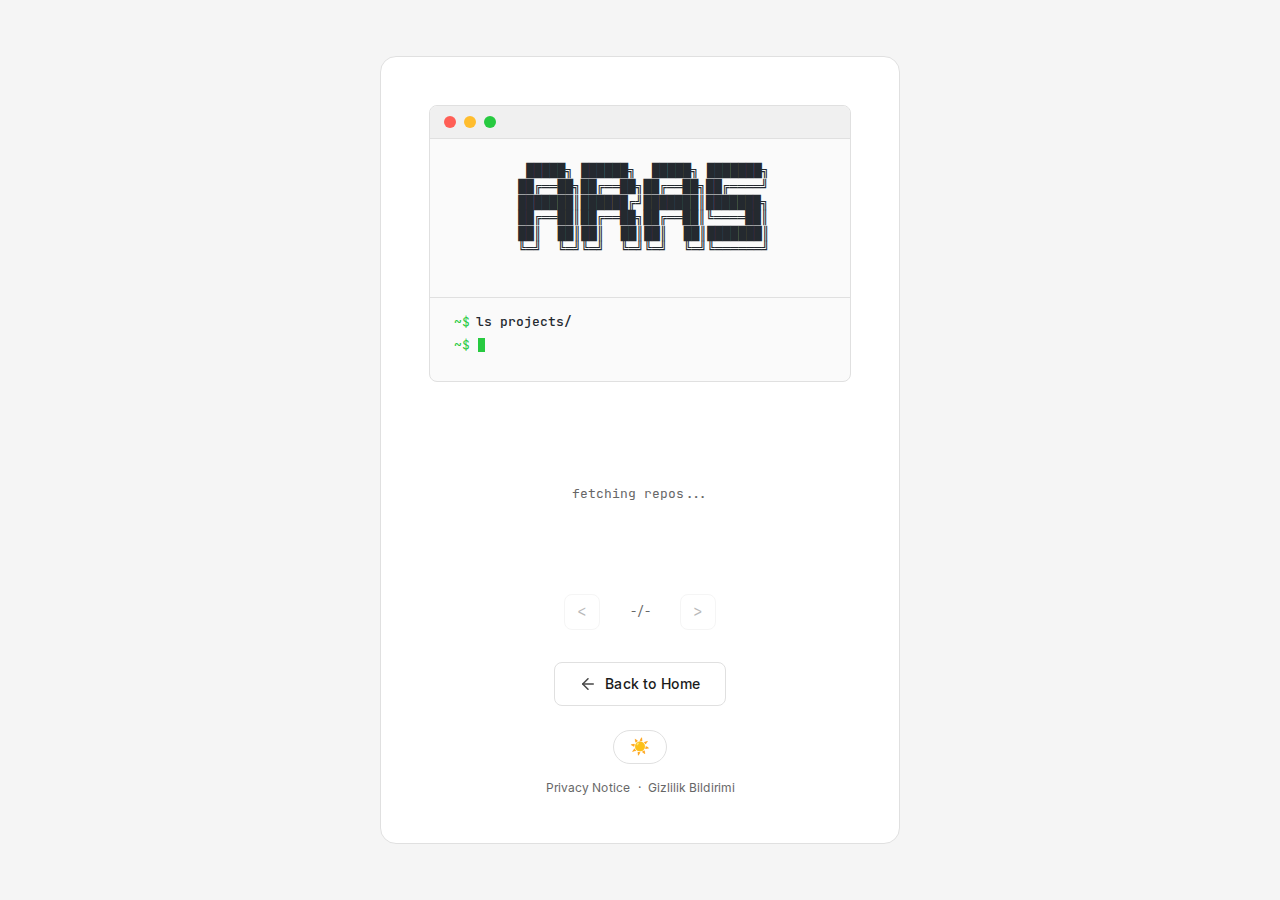
<file: projects.html>
<!DOCTYPE html>
<!--suppress CssUnusedSymbol -->
<html lang="en" data-theme="dark">
<head>
    <meta charset="UTF-8" />
    <meta name="viewport" content="width=device-width, initial-scale=1.0" />

    <!-- Primary Meta Tags -->
    <title>ARAS Workspace — Projects</title>
    <meta name="title" content="ARAS Workspace — Projects" />
    <meta
            name="description"
            content="Open source projects by ARAS Workspace. Turkish engineering, universal code."
    />
    <meta name="author" content="Rıza Emre ARAS" />
    <meta name="robots" content="index, follow" />
    <link rel="canonical" href="https://www.aras.tc/projects" />

    <!-- Open Graph / Facebook -->
    <meta property="og:type" content="website" />
    <meta property="og:url" content="https://www.aras.tc/projects" />
    <meta property="og:title" content="ARAS Workspace — Projects" />
    <meta
            property="og:description"
            content="Open source projects by ARAS Workspace. Turkish engineering, universal code."
    />
    <meta property="og:image" content="https://www.aras.tc/assets/images/og-image.png" />
    <meta property="og:locale" content="en_US" />

    <!-- Twitter -->
    <meta name="twitter:card" content="summary_large_image" />
    <meta name="twitter:url" content="https://www.aras.tc/projects" />
    <meta name="twitter:title" content="ARAS Workspace — Projects" />
    <meta
            name="twitter:description"
            content="Open source projects by ARAS Workspace. Turkish engineering, universal code."
    />
    <meta name="twitter:image" content="https://www.aras.tc/assets/images/og-image.png" />

    <!-- Fonts (local, preloaded) -->
    <link rel="preload" href="assets/fonts/inter/inter-latin.woff2" as="font" type="font/woff2" crossorigin />
    <link rel="preload" href="assets/fonts/jetbrains-mono/jetbrains-mono-latin.woff2" as="font" type="font/woff2" crossorigin />

    <style>
        /* Inter - latin-ext */
        @font-face {
            font-family: 'Inter';
            font-style: normal;
            font-weight: 400 600;
            font-display: swap;
            src: url('assets/fonts/inter/inter-latin-ext.woff2') format('woff2');
            unicode-range: U+0100-02BA, U+02BD-02C5, U+02C7-02CC, U+02CE-02D7, U+02DD-02FF, U+0304, U+0308, U+0329, U+1D00-1DBF, U+1E00-1E9F, U+1EF2-1EFF, U+2020, U+20A0-20AB, U+20AD-20C0, U+2113, U+2C60-2C7F, U+A720-A7FF;
        }
        /* Inter - latin */
        @font-face {
            font-family: 'Inter';
            font-style: normal;
            font-weight: 400 600;
            font-display: swap;
            src: url('assets/fonts/inter/inter-latin.woff2') format('woff2');
            unicode-range: U+0000-00FF, U+0131, U+0152-0153, U+02BB-02BC, U+02C6, U+02DA, U+02DC, U+0304, U+0308, U+0329, U+2000-206F, U+20AC, U+2122, U+2191, U+2193, U+2212, U+2215, U+FEFF, U+FFFD;
        }
        /* JetBrains Mono - latin-ext */
        @font-face {
            font-family: 'JetBrains Mono';
            font-style: normal;
            font-weight: 400 500;
            font-display: swap;
            src: url('assets/fonts/jetbrains-mono/jetbrains-mono-latin-ext.woff2') format('woff2');
            unicode-range: U+0100-02BA, U+02BD-02C5, U+02C7-02CC, U+02CE-02D7, U+02DD-02FF, U+0304, U+0308, U+0329, U+1D00-1DBF, U+1E00-1E9F, U+1EF2-1EFF, U+2020, U+20A0-20AB, U+20AD-20C0, U+2113, U+2C60-2C7F, U+A720-A7FF;
        }
        /* JetBrains Mono - latin */
        @font-face {
            font-family: 'JetBrains Mono';
            font-style: normal;
            font-weight: 400 500;
            font-display: swap;
            src: url('assets/fonts/jetbrains-mono/jetbrains-mono-latin.woff2') format('woff2');
            unicode-range: U+0000-00FF, U+0131, U+0152-0153, U+02BB-02BC, U+02C6, U+02DA, U+02DC, U+0304, U+0308, U+0329, U+2000-206F, U+20AC, U+2122, U+2191, U+2193, U+2212, U+2215, U+FEFF, U+FFFD;
        }
        *,
        *::before,
        *::after {
            margin: 0;
            padding: 0;
            box-sizing: border-box;
        }

        :root {
            --font-sans: "Inter", -apple-system, BlinkMacSystemFont, "Segoe UI",
            Roboto, sans-serif;
            --font-mono: "JetBrains Mono", "SF Mono", "Fira Code", "Consolas",
            monospace;
            --font-emoji: "Apple Color Emoji", "Segoe UI Emoji",
            "Segoe UI Symbol", "Noto Color Emoji", sans-serif;
            --transition: 0.3s ease;
        }

        [data-theme="dark"] {
            --bg: #0a0a0a;
            --card: #111111;
            --card-header: #1a1a1a;
            --border: #222222;
            --text: #e5e5e5;
            --text-muted: #737373;
            --code-bg: #0d0d0d;
            --code-text: #c9d1d9;
        }

        [data-theme="light"] {
            --bg: #f5f5f5;
            --card: #ffffff;
            --card-header: #f0f0f0;
            --border: #e0e0e0;
            --text: #1a1a1a;
            --text-muted: #666666;
            --code-bg: #fafafa;
            --code-text: #24292f;
        }

        body {
            font-family: var(--font-sans), sans-serif;
            background: var(--bg);
            color: var(--text);
            min-height: 100vh;
            display: flex;
            align-items: center;
            justify-content: center;
            padding: 16px;
            transition:
                    background var(--transition),
                    color var(--transition);
        }

        .card {
            background: var(--card);
            border: 1px solid var(--border);
            border-radius: 16px;
            padding: clamp(24px, 6vw, 48px);
            width: 100%;
            max-width: 520px;
            text-align: center;
            transition:
                    background var(--transition),
                    border-color var(--transition);
        }

        .code-block {
            background: var(--code-bg);
            border: 1px solid var(--border);
            border-radius: 8px;
            overflow: hidden;
            margin-bottom: clamp(20px, 5vw, 32px);
            transition:
                    background var(--transition),
                    border-color var(--transition);
        }

        .code-header {
            background: var(--card-header);
            padding: 10px 14px;
            display: flex;
            align-items: center;
            gap: 8px;
            border-bottom: 1px solid var(--border);
            transition:
                    background var(--transition),
                    border-color var(--transition);
        }

        .dot {
            width: 12px;
            height: 12px;
            border-radius: 50%;
        }

        .dot.red {
            background: #ff5f56;
        }

        .dot.yellow {
            background: #ffbd2e;
        }

        .dot.green {
            background: #27ca40;
        }

        .code-content {
            padding: clamp(16px, 4vw, 24px);
            overflow-x: auto;
        }

        .code-content pre {
            font-family: var(--font-mono), monospace;
            font-size: clamp(7px, 2.2vw, 13px);
            line-height: 1.2;
            color: var(--code-text);
            margin: 0;
            text-align: left;
            display: inline-block;
            transition: color var(--transition);
        }

        .terminal-cmd {
            padding: 12px clamp(16px, 4vw, 24px) clamp(16px, 4vw, 24px);
            font-family: var(--font-mono), monospace;
            font-size: clamp(10px, 2.5vw, 13px);
            line-height: 1.8;
            text-align: left;
            border-top: 1px solid var(--border);
        }

        .terminal-cmd .line {
            display: flex;
            align-items: center;
            gap: 6px;
        }

        .terminal-cmd .prompt {
            color: #27ca40;
            user-select: none;
        }

        .terminal-cmd .cmd {
            color: var(--code-text);
            font-weight: 500;
        }

        .terminal-cmd .output {
            color: var(--text-muted);
            padding-left: 2px;
        }

        .ip-cursor {
            display: inline-block;
            width: 7px;
            height: 14px;
            background-color: #27ca40;
            animation: blink 1s step-end infinite;
            vertical-align: middle;
            margin-left: 2px;
        }

        @keyframes blink {
            50% { opacity: 0; }
        }

        /* --- Repo Slider --- */
        .repo-slider {
            margin-bottom: clamp(20px, 5vw, 32px);
        }

        .slider-nav {
            display: flex;
            align-items: center;
            justify-content: center;
            gap: 16px;
            margin-top: 20px;
        }

        .slider-btn {
            display: flex;
            align-items: center;
            justify-content: center;
            width: 36px;
            height: 36px;
            background: transparent;
            border: 1px solid var(--border);
            border-radius: 8px;
            color: var(--text);
            cursor: pointer;
            font-size: 16px;
            font-family: var(--font-mono), monospace;
            transition: all var(--transition);
            user-select: none;
            flex-shrink: 0;
        }

        .slider-btn:hover:not(:disabled) {
            background: var(--border);
        }

        .slider-btn:disabled {
            opacity: 0.3;
            cursor: not-allowed;
        }

        .slider-counter {
            font-family: var(--font-mono), monospace;
            font-size: 12px;
            color: var(--text-muted);
            min-width: 48px;
            text-align: center;
        }

        .repo-card {
            min-height: 160px;
            display: flex;
            flex-direction: column;
            align-items: center;
            justify-content: center;
            gap: 12px;
        }

        .repo-icon {
            width: 48px;
            height: 48px;
            display: flex;
            align-items: center;
            justify-content: center;
            background: var(--code-bg);
            border: 1px solid var(--border);
            border-radius: 12px;
            transition: all var(--transition);
        }

        .repo-icon svg {
            width: 24px;
            height: 24px;
            color: var(--text-muted);
            opacity: 0.8;
        }

        .repo-name {
            font-family: var(--font-mono), monospace;
            font-size: clamp(14px, 3.5vw, 16px);
            font-weight: 600;
            color: var(--text);
            word-break: break-word;
        }

        .repo-desc {
            font-family: var(--font-sans), sans-serif;
            font-size: clamp(12px, 3vw, 14px);
            font-weight: 400;
            color: var(--text-muted);
            line-height: 1.5;
            max-width: 380px;
            transition: color var(--transition);
        }

        .repo-meta {
            display: flex;
            align-items: center;
            gap: 14px;
            font-family: var(--font-mono), monospace;
            font-size: 11px;
            color: var(--text-muted);
        }

        .repo-meta span {
            display: flex;
            align-items: center;
            gap: 4px;
        }

        .repo-link {
            display: inline-flex;
            align-items: center;
            gap: 8px;
            padding: 10px 20px;
            background: transparent;
            border: 1px solid var(--border);
            border-radius: 8px;
            color: var(--text);
            text-decoration: none;
            font-family: var(--font-sans), sans-serif;
            font-size: 13px;
            font-weight: 500;
            transition: all var(--transition);
            margin-top: 4px;
        }

        .repo-link:hover {
            background: var(--border);
        }

        .repo-link svg {
            width: 16px;
            height: 16px;
            opacity: 0.8;
        }

        .repo-loading,
        .repo-error {
            font-family: var(--font-mono), monospace;
            font-size: 13px;
            color: var(--text-muted);
            padding: 40px 0;
        }

        .repo-error {
            color: #ff5f56;
        }

        /* slide transition */
        .repo-card {
            opacity: 1;
            transform: translateX(0);
            transition: opacity 0.25s ease, transform 0.25s ease;
        }

        .repo-card.slide-out-left {
            opacity: 0;
            transform: translateX(-24px);
        }

        .repo-card.slide-out-right {
            opacity: 0;
            transform: translateX(24px);
        }

        .repo-card.slide-in-left {
            opacity: 0;
            transform: translateX(24px);
        }

        .repo-card.slide-in-right {
            opacity: 0;
            transform: translateX(-24px);
        }

        /* --- Links & Theme --- */
        .links {
            display: flex;
            gap: 12px;
            justify-content: center;
            flex-wrap: wrap;
            margin-bottom: 24px;
        }

        .link {
            display: flex;
            align-items: center;
            gap: 8px;
            padding: 12px 24px;
            background: transparent;
            border: 1px solid var(--border);
            border-radius: 8px;
            color: var(--text);
            text-decoration: none;
            font-family: var(--font-sans), sans-serif;
            font-size: 14px;
            font-weight: 500;
            transition: all var(--transition);
        }

        .link:hover {
            background: var(--border);
        }

        .link svg {
            width: 18px;
            height: 18px;
            opacity: 0.8;
        }

        .theme-toggle {
            display: flex;
            justify-content: center;
        }

        .theme-toggle button {
            background: transparent;
            border: 1px solid var(--border);
            border-radius: 20px;
            padding: 8px 16px;
            cursor: pointer;
            font-family: var(--font-emoji), sans-serif;
            font-size: 16px;
            line-height: 1;
            transition: all var(--transition);
        }

        .theme-toggle button:hover {
            background: var(--border);
        }

        .theme-toggle .icon {
            display: inline-block;
            transition: transform 0.3s ease;
        }

        .theme-toggle button:hover .icon {
            transform: rotate(15deg);
        }

        [data-theme="dark"] .sun {
            display: none;
        }

        [data-theme="light"] .moon {
            display: none;
        }

        .legal-links {
            margin-top: 16px;
            font-family: var(--font-sans), sans-serif;
            font-size: 12px;
        }

        .legal-links a {
            color: var(--text-muted);
            text-decoration: none;
            transition: color var(--transition);
        }

        .legal-links a:hover {
            color: var(--text);
        }

        .legal-sep {
            color: var(--text-muted);
            margin: 0 4px;
        }
    </style>
</head>

<body>
<div class="card">
    <div class="code-block">
        <div class="code-header">
            <span class="dot red"></span>
            <span class="dot yellow"></span>
            <span class="dot green"></span>
        </div>
        <div class="code-content"><pre>
  █████╗ ██████╗  █████╗ ███████╗
 ██╔══██╗██╔══██╗██╔══██╗██╔════╝
 ███████║██████╔╝███████║███████╗
 ██╔══██║██╔══██╗██╔══██║╚════██║
 ██║  ██║██║  ██║██║  ██║███████║
 ╚═╝  ╚═╝╚═╝  ╚═╝╚═╝  ╚═╝╚══════╝
        </pre></div>
        <div class="terminal-cmd">
            <div class="line">
                <span class="prompt">~$</span>
                <span class="cmd">ls projects/</span>
            </div>
            <div id="ls-output"></div>
            <div class="line">
                <span class="prompt">~$</span>
                <span class="ip-cursor"></span>
            </div>
        </div>
    </div>

    <div class="repo-slider">
        <div class="repo-card" id="repo-card">
            <div class="repo-loading">fetching repos...</div>
        </div>
        <div class="slider-nav">
            <button class="slider-btn" id="prev-btn" disabled aria-label="Previous project">&lt;</button>
            <span class="slider-counter" id="slider-counter">-/-</span>
            <button class="slider-btn" id="next-btn" disabled aria-label="Next project">&gt;</button>
        </div>
    </div>

    <div class="links">
        <a href="/" class="link">
            <svg viewBox="0 0 24 24" fill="none" stroke="currentColor" stroke-width="2" stroke-linecap="round" stroke-linejoin="round">
                <line x1="19" y1="12" x2="5" y2="12"/>
                <polyline points="12 19 5 12 12 5"/>
            </svg>
            Back to Home
        </a>
    </div>

    <div class="theme-toggle">
        <button onclick="toggleTheme()" aria-label="Toggle theme">
            <span class="icon moon">🌙</span>
            <span class="icon sun">☀️</span>
        </button>
    </div>

    <div class="legal-links">
        <a href="https://github.com/ARAS-Workspace/aras-landing/blob/main/PRIVACY.md">Privacy Notice</a>
        <span class="legal-sep">·</span>
        <a href="https://github.com/ARAS-Workspace/aras-landing/blob/main/PRIVACY_TR.md">Gizlilik Bildirimi</a>
    </div>
</div>

<script src="assets/scripts/branding.js"></script>
<script src="assets/scripts/theme.js"></script>
<script src="assets/scripts/projects.js"></script>
</body>
</html>
</file>
